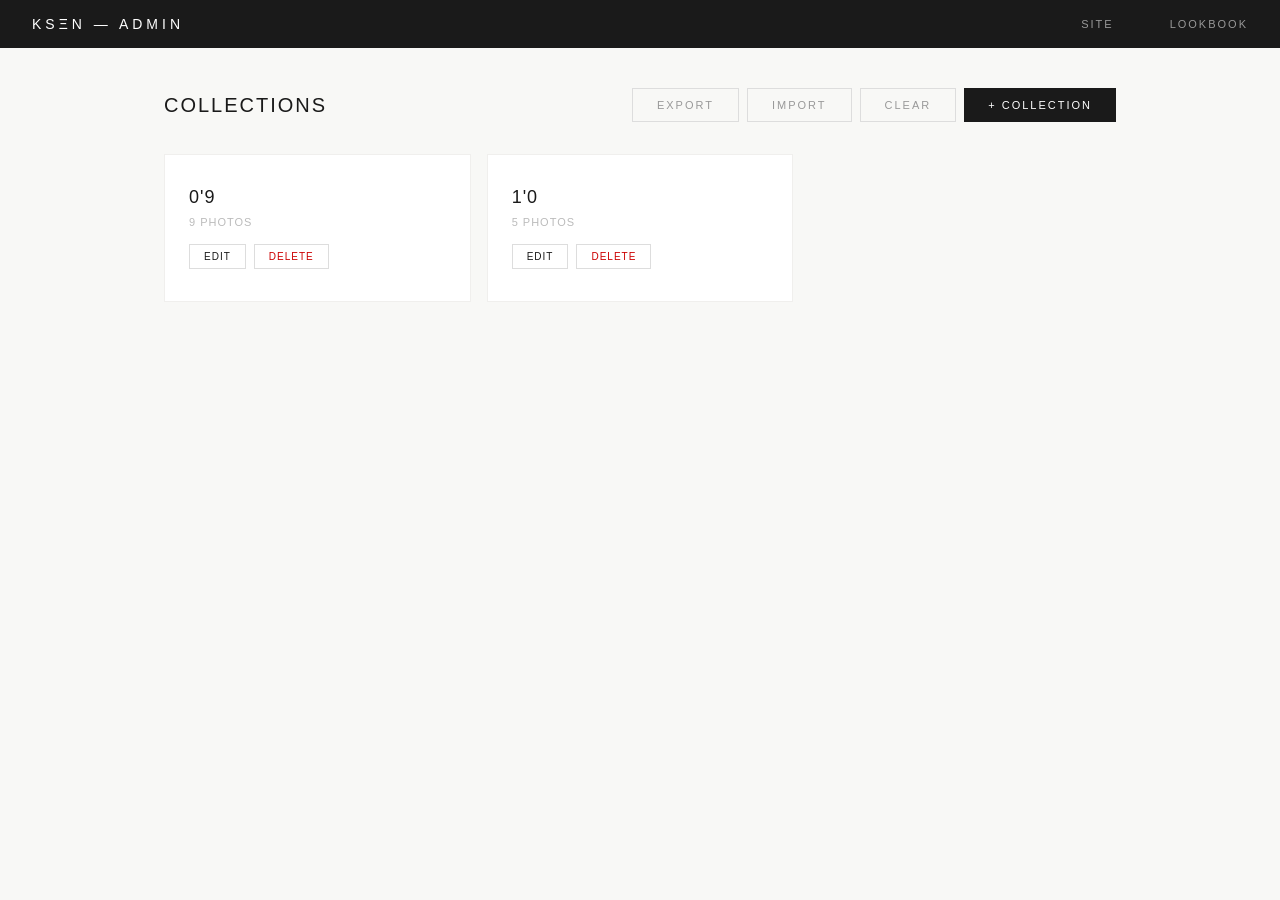
<file: admin.html>
<!DOCTYPE html>
<html lang="en">
<head>
    <meta charset="UTF-8">
    <meta name="viewport" content="width=device-width, initial-scale=1.0">
    <title>Admin — KSΞN</title>
    <link rel="stylesheet" href="css/style.css">
    <style>
        * { box-sizing: border-box; margin: 0; padding: 0; }
        body { font-family: -apple-system, BlinkMacSystemFont, 'Helvetica Neue', Arial, sans-serif; background: #f8f8f6; color: #1a1a1a; }
        nav.admin-nav { position: relative; top: auto; left: auto; right: auto; height: auto; background: #1a1a1a !important; border-bottom: none; backdrop-filter: none; padding: 16px 32px; display: flex; justify-content: space-between; align-items: center; }
        .admin-nav h1 { color: #fff; font-size: 14px; font-weight: 300; letter-spacing: 4px; text-transform: uppercase; }
        .admin-nav .nav-links a { color: #999; text-decoration: none; font-size: 11px; letter-spacing: 2px; text-transform: uppercase; margin-left: 16px; transition: color .2s; }
        .admin-nav .nav-links a:hover { color: #fff; }
        .admin-container { max-width: 1000px; margin: 0 auto; padding: 40px 24px 60px; }
        .admin-header { display: flex; justify-content: space-between; align-items: center; margin-bottom: 32px; }
        .admin-header h2 { font-size: 20px; font-weight: 300; letter-spacing: 2px; text-transform: uppercase; }
        .admin-header .back-btn { background: none; border: none; font-size: 20px; cursor: pointer; color: #999; padding: 4px 8px; margin-right: 12px; }
        .admin-header .back-btn:hover { color: #1a1a1a; }
        .admin-header button { background: #1a1a1a; color: #fff; border: none; padding: 10px 24px; font-size: 11px; letter-spacing: 2px; text-transform: uppercase; cursor: pointer; transition: opacity .2s; }
        .admin-header button:hover { opacity: .8; }
        .admin-header .btn-outline { background: none; color: #999; border: 1px solid #ddd; }
        .admin-header .btn-outline:hover { color: #1a1a1a; border-color: #1a1a1a; opacity: 1; }
        .col-grid { display: grid; grid-template-columns: repeat(auto-fill, minmax(280px, 1fr)); gap: 16px; }
        .col-card { background: #fff; border: 1px solid #f0efed; padding: 32px 24px; cursor: pointer; transition: all .3s; display: flex; flex-direction: column; gap: 8px; }
        .col-card:hover { border-color: #1a1a1a; }
        .col-card h3 { font-size: 18px; font-weight: 400; letter-spacing: 1px; }
        .col-card .col-count { font-size: 11px; color: #bbb; letter-spacing: 1px; text-transform: uppercase; }
        .col-card-actions { display: flex; gap: 8px; margin-top: 8px; }
        .col-card-actions button { background: none; border: 1px solid #ddd; padding: 6px 14px; font-size: 10px; letter-spacing: 1px; text-transform: uppercase; cursor: pointer; transition: all .2s; }
        .col-card-actions .edit-btn { color: #1a1a1a; }
        .col-card-actions .edit-btn:hover { border-color: #1a1a1a; }
        .col-card-actions .delete-btn { color: #c00; }
        .col-card-actions .delete-btn:hover { border-color: #c00; }
        .prod-grid { display: grid; grid-template-columns: repeat(auto-fill, minmax(200px, 1fr)); gap: 16px; }
        .prod-card { background: #fff; border: 1px solid #f0efed; overflow: hidden; cursor: pointer; transition: all .3s; }
        .prod-card:hover { border-color: #1a1a1a; }
        .prod-card img { width: 100%; height: 240px; object-fit: cover; display: block; }
        .prod-card-body { padding: 12px 16px 16px; }
        .prod-card-body .look { font-size: 9px; color: #bbb; letter-spacing: 2px; text-transform: uppercase; }
        .prod-card-body h4 { font-size: 13px; font-weight: 500; margin: 4px 0 2px; }
        .prod-card-body .desc { font-size: 11px; color: #888; line-height: 1.4; display: -webkit-box; -webkit-line-clamp: 2; -webkit-box-orient: vertical; overflow: hidden; }
        .prod-card-actions { display: flex; gap: 6px; padding: 0 16px 14px; flex-wrap: wrap; }
        .prod-card-actions button { background: none; border: 1px solid #ddd; padding: 5px 12px; font-size: 9px; letter-spacing: 1px; text-transform: uppercase; cursor: pointer; transition: all .2s; }
        .prod-card-actions .edit-btn { color: #1a1a1a; }
        .prod-card-actions .edit-btn:hover { border-color: #1a1a1a; }
        .prod-card-actions .delete-btn { color: #c00; }
        .prod-card-actions .delete-btn:hover { border-color: #c00; }
        .admin-empty { grid-column: 1 / -1; text-align: center; padding: 60px 20px; color: #bbb; font-size: 13px; letter-spacing: 1px; }
        .admin-form-overlay { position: fixed; inset: 0; background: rgba(0,0,0,0.5); display: none; justify-content: center; align-items: center; z-index: 200; padding: 20px; }
        .admin-form-overlay.active { display: flex; }
        .admin-form { background: #fff; width: 100%; max-width: 520px; max-height: 90vh; overflow-y: auto; padding: 40px; }
        .admin-form h3 { font-size: 16px; font-weight: 400; letter-spacing: 2px; text-transform: uppercase; margin-bottom: 24px; }
        .admin-form label { display: block; font-size: 10px; letter-spacing: 2px; text-transform: uppercase; color: #999; margin-bottom: 4px; margin-top: 16px; }
        .admin-form label:first-of-type { margin-top: 0; }
        .admin-form input, .admin-form textarea { width: 100%; padding: 10px 12px; border: 1px solid #ddd; font-size: 13px; font-family: inherit; background: #fafafa; outline: none; transition: border .2s; }
        .admin-form input:focus, .admin-form textarea:focus { border-color: #1a1a1a; }
        .admin-form textarea { resize: vertical; min-height: 60px; }
        .dropzone { border: 2px dashed #ddd; padding: 20px; text-align: center; cursor: pointer; transition: all .2s; background: #fafafa; margin-top: 4px; min-height: 120px; display: flex; flex-direction: column; align-items: center; justify-content: center; }
        .dropzone:hover, .dropzone.dragover { border-color: #1a1a1a; background: #f0f0ee; }
        .dropzone.has-image { border-style: solid; border-color: #ddd; padding: 4px; }
        .dropzone img { max-width: 100%; max-height: 200px; display: block; }
        .dropzone .dz-text { font-size: 11px; color: #bbb; letter-spacing: 1px; }
        .dropzone.has-image .dz-text { display: none; }
        .admin-form-actions { display: flex; gap: 12px; margin-top: 24px; }
        .admin-form-actions button { flex: 1; padding: 12px; border: none; font-size: 11px; letter-spacing: 2px; text-transform: uppercase; cursor: pointer; }
        .admin-form-actions .save-btn { background: #1a1a1a; color: #fff; }
        .admin-form-actions .cancel-btn { background: none; border: 1px solid #ddd; color: #999; }
        .admin-form-actions .save-btn:hover { opacity: .85; }
        .admin-form-actions .cancel-btn:hover { color: #1a1a1a; border-color: #1a1a1a; }
        .admin-toast { position: fixed; bottom: 24px; left: 50%; transform: translateX(-50%); background: #1a1a1a; color: #fff; padding: 12px 24px; font-size: 12px; letter-spacing: 1px; opacity: 0; transition: opacity .3s; z-index: 300; pointer-events: none; }
        .admin-toast.show { opacity: 1; }
            @media (max-width: 600px) {
            .admin-nav { padding: 12px 16px; }
            .admin-container { padding: 0 12px; margin: 20px auto; }
            .col-grid { grid-template-columns: 1fr; }
            .prod-grid { grid-template-columns: 1fr; }
            .prod-card-actions button { font-size: 8px; padding: 4px 8px; }
            .admin-form { padding: 24px; }
        }
    </style>
</head>
<body>

    <nav class="admin-nav">
        <h1>KSΞN — Admin</h1>
        <div class="nav-links">
            <a href="index.html">Site</a>
            <a href="collection.html">Lookbook</a>
        </div>
    </nav>

    <div class="admin-container" id="app">
        <div id="viewMain">
            <div class="admin-header">
                <h2>Collections</h2>
                <div style="display:flex;gap:8px;flex-wrap:wrap;">
                    <button class="btn-outline" onclick="exportData()">Export</button>
                    <button class="btn-outline" onclick="importData()">Import</button>
                    <button class="btn-outline" onclick="clearStorage()">Clear</button>
                    <button onclick="openColForm()">+ Collection</button>
                </div>
            </div>
            <div class="col-grid" id="colGrid"></div>
        </div>

        <div id="viewDetail" style="display:none;">
            <div class="admin-header">
                <div>
                    <button class="back-btn" onclick="showMain()">&#8592;</button>
                    <span id="detailTitle" style="font-size:20px;font-weight:300;letter-spacing:2px;text-transform:uppercase;"></span>
                </div>
                <div style="display:flex;gap:8px;flex-wrap:wrap;">
                    <button onclick="document.getElementById('fldVideoFile').click()">+ Add Video</button>
                    <button onclick="openProductForm()">+ Add Photo</button>
                </div>
            </div>
            <div id="videoInfo" style="margin-bottom:16px;display:none;">
                <div style="display:flex;align-items:center;gap:8px;padding:8px 12px;background:#fff;border:1px solid #f0efed;flex-wrap:wrap;">
                    <span style="font-size:11px;color:#999;letter-spacing:1px;">Video:</span>
                    <span id="videoPath" style="font-size:12px;color:#1a1a1a;flex:1;"></span>
                    <div class="dropzone" id="videoDropzone" style="flex:1;min-height:60px;padding:8px;cursor:pointer;display:flex;align-items:center;justify-content:center;">
                        <span class="dz-text" id="videoDzText" style="font-size:10px;">Drop video or click to select</span>
                    </div>
                    <button onclick="removeVideo()" style="background:none;border:1px solid #ddd;padding:4px 10px;font-size:9px;letter-spacing:1px;text-transform:uppercase;cursor:pointer;color:#c00;">Remove</button>
                </div>
                <input type="file" id="fldVideoFile" accept="video/mp4,video/webm,video/quicktime" style="display:none">
            </div>
            <div class="prod-grid" id="prodGrid"></div>
        </div>
    </div>

    <div class="admin-form-overlay" id="formOverlay">
        <div class="admin-form">
            <h3 id="formTitle">Collection</h3>
            <form id="mainForm" novalidate onsubmit="saveForm(event)">
                <input type="hidden" id="formType" value="">
                <input type="hidden" id="formId" value="">
                <input type="hidden" id="formColId" value="">
                <div id="formFields"></div>
                <div class="admin-form-actions">
                    <button type="button" class="cancel-btn" onclick="closeForm()">Cancel</button>
                    <button type="submit" class="save-btn">Save</button>
                </div>
            </form>
        </div>
    </div>

    <div class="admin-toast" id="toast"></div>

    <script>
        const DEFAULT_COLLECTIONS = [
            { id: 3, name: "0'9", video: "" },
            { id: 4, name: "1'0", video: "images/cellection2.mp4" }
        ];
        const DEFAULT_PRODUCTS = [
            { id: 7, image: "images/July.jpg", look: "Look 08", name: "Dark Silhouette", desc: "Bold black and red composition.", materials: "100% Wool", model: "—", fit: "Tailored fit", height: 600, size: "small", collectionId: 4 },
            { id: 8, image: "images/July (2).jpg", look: "Look 09", name: "Pink Door Frame", desc: "Soft silhouette with architectural detail.", materials: "100% Linen", model: "—", fit: "Relaxed fit", height: 600, size: "small", collectionId: 3 }
        ];

        let activeColId = null;

        function getCollections() {
            const s = localStorage.getItem('ksen_collections');
            if (s) { try { return JSON.parse(s); } catch(e) {} }
            if (!localStorage.getItem('ksen_loaded')) {
                localStorage.setItem('ksen_loaded', '1');
                saveCollections(DEFAULT_COLLECTIONS);
            }
            return DEFAULT_COLLECTIONS;
        }
        function saveCollections(c) { localStorage.setItem('ksen_collections', JSON.stringify(c)); }
        function getProducts() {
            const s = localStorage.getItem('ksen_products');
            if (s) { try { return JSON.parse(s); } catch(e) {} }
            if (!localStorage.getItem('ksen_loaded')) {
                localStorage.setItem('ksen_loaded', '1');
                saveProducts(DEFAULT_PRODUCTS);
            }
            return DEFAULT_PRODUCTS;
        }
        function saveProducts(p) { localStorage.setItem('ksen_products', JSON.stringify(p)); }

        function renderCols() {
            const cols = getCollections();
            const products = getProducts();
            const grid = document.getElementById('colGrid');
            if (!cols.length) {
                grid.innerHTML = '<div class="admin-empty">No collections. Click "+ Collection" to start.</div>';
                return;
            }
            grid.innerHTML = cols.map(c => {
                const count = products.filter(p => p.collectionId === c.id).length;
                return `<div class="col-card" onclick="openCollection(${c.id})">
                    <h3>${c.name}</h3>
                    <div class="col-count">${count} photos</div>
                    <div class="col-card-actions" onclick="event.stopPropagation()">
                        <button class="edit-btn" onclick="openColForm(${c.id})">Edit</button>
                        <button class="delete-btn" onclick="deleteCol(${c.id})">Delete</button>
                    </div>
                </div>`;
            }).join('');
        }

        function openCollection(colId) {
            activeColId = colId;
            const col = getCollections().find(c => c.id === colId);
            if (!col) return;
            document.getElementById('detailTitle').textContent = col.name;
            document.getElementById('viewMain').style.display = 'none';
            document.getElementById('viewDetail').style.display = 'block';
            updateVideoInfo();
            renderProducts();
            const dz = document.getElementById('videoDropzone');
            const fi = document.getElementById('fldVideoFile');
            dz.onclick = () => fi.click();
            dz.ondragover = e => { e.preventDefault(); dz.style.borderColor = '#1a1a1a'; dz.style.background = '#f0f0ee'; };
            dz.ondragleave = () => { dz.style.borderColor = '#ddd'; dz.style.background = '#fafafa'; };
            dz.ondrop = e => { e.preventDefault(); dz.style.borderColor = '#ddd'; dz.style.background = '#fafafa'; handleVideoFile(e.dataTransfer.files[0]); };
            fi.onchange = () => { if (fi.files[0]) handleVideoFile(fi.files[0]); };
        }

        function updateVideoInfo() {
            const col = getCollections().find(c => c.id === activeColId);
            const el = document.getElementById('videoInfo');
            const path = document.getElementById('videoPath');
            if (col && col.video) {
                path.textContent = col.video;
                el.style.display = 'block';
            } else {
                el.style.display = 'none';
            }
        }

        function handleVideoFile(file) {
            if (!file) return showToast('No file');
            const ext = file.name.split('.').pop().toLowerCase();
            if (!['mp4','webm','mov'].includes(ext)) return showToast('Only MP4, WebM, MOV');
            const path = 'images/' + file.name;
            const cols = getCollections();
            const c = cols.find(x => x.id === activeColId);
            if (c) c.video = path;
            saveCollections(cols);
            document.getElementById('videoPath').textContent = path;
            document.getElementById('videoInfo').style.display = 'block';
            document.getElementById('videoDzText').textContent = '✓ ' + file.name;
            showToast('Video saved — put ' + file.name + ' in images/ folder');
        }

        function openVideoForm() {
            document.getElementById('fldVideoFile').click();
        }

        function removeVideo() {
            if (!confirm('Remove video from this collection?')) return;
            const cols = getCollections();
            const c = cols.find(x => x.id === activeColId);
            if (c) { c.video = ''; }
            saveCollections(cols);
            updateVideoInfo();
            showToast('Video removed');
        }

        function showMain() {
            activeColId = null;
            document.getElementById('viewDetail').style.display = 'none';
            document.getElementById('viewMain').style.display = 'block';
            renderCols();
        }

        function renderProducts() {
            const products = getProducts();
            const items = products.filter(p => p.collectionId === activeColId);
            const grid = document.getElementById('prodGrid');
            if (!items.length) {
                grid.innerHTML = '<div class="admin-empty">No photos in this collection. Click "+ Add Photo".</div>';
                return;
            }
            grid.innerHTML = items.map((p, i) => {
                const fullIdx = products.findIndex(x => x.id === p.id);
                const first = i === 0;
                const last = i === items.length - 1;
                return `<div class="prod-card">
                    <img src="${p.image}" alt="${p.name}" onerror="this.src='images/placeholder.svg'">
                    <div class="prod-card-body">
                        <div class="look">${p.look || '—'}</div>
                        <h4>${p.name}</h4>
                        <div class="desc">${p.desc || ''}</div>
                    </div>
                    <div class="prod-card-actions">
                        <button class="edit-btn" onclick="openProductForm(${fullIdx})">Edit</button>
                        <button class="delete-btn" onclick="deleteProduct(${fullIdx})">Delete</button>
                        <button class="edit-btn" onclick="moveProduct(${p.id}, -1)" ${first ? 'disabled style="opacity:0.3"' : ''}>&#8593;</button>
                        <button class="edit-btn" onclick="moveProduct(${p.id}, 1)" ${last ? 'disabled style="opacity:0.3"' : ''}>&#8595;</button>
                    </div>
                </div>`;
            }).join('');
        }

        function openColForm(colId) {
            const col = colId !== undefined ? getCollections().find(c => c.id === colId) : null;
            document.getElementById('formType').value = 'collection';
            document.getElementById('formId').value = colId !== undefined ? colId : '';
            document.getElementById('formColId').value = '';
            document.getElementById('formTitle').textContent = col ? 'Edit Collection' : 'Add Collection';
            document.getElementById('formFields').innerHTML = `
                <label>Collection Name</label>
                <input type="text" id="fldName" placeholder="June" value="${col ? col.name : ''}">
            `;
            document.getElementById('formOverlay').classList.add('active');
        }

        function openProductForm(prodIdx) {
            const products = getProducts();
            const p = prodIdx !== undefined ? products[prodIdx] : null;
            document.getElementById('formType').value = 'product';
            document.getElementById('formId').value = prodIdx !== undefined ? prodIdx : '';
            document.getElementById('formColId').value = prodIdx === undefined && activeColId !== null ? activeColId : '';
            const allCols = getCollections();
            const currentColId = p ? p.collectionId : activeColId;
            document.getElementById('formTitle').textContent = p ? 'Edit Photo' : 'Add Photo';
            document.getElementById('formFields').innerHTML = `
                <label>Look Label</label>
                <input type="text" id="fldLook" placeholder="Look 01" value="${p ? (p.look || '') : ''}">
                <label>Product Name</label>
                <input type="text" id="fldName" placeholder="Wool Tailored Blazer" value="${p ? (p.name || '') : ''}">
                <label>Photo</label>
                <div class="dropzone${p && p.image ? ' has-image' : ''}" id="dropzone">
                    ${p && p.image ? `<img src="${p.image}" id="dzPreview">` : ''}
                    <span class="dz-text" id="dzText">${p && p.image ? '' : 'Drop image here or click to select'}</span>
                </div>
                <input type="file" id="fldFile" accept="image/*" style="display:none">
                <input type="hidden" id="fldImage" value="${p ? (p.image || '') : ''}">
                <label>Collection</label>
                <select id="fldCollection" style="width:100%;padding:10px 12px;border:1px solid #ddd;font-size:13px;font-family:inherit;background:#fafafa;outline:none;">
                    ${allCols.map(c => `<option value="${c.id}" ${c.id === currentColId ? 'selected' : ''}>${c.name}</option>`).join('')}
                </select>
                <label>Description</label>
                <textarea id="fldDesc" placeholder="Product description..." rows="3">${p ? (p.desc || '') : ''}</textarea>
                <label>Materials</label>
                <input type="text" id="fldMaterials" placeholder="100% Virgin Wool" value="${p ? (p.materials || '') : ''}">
                <label>Model</label>
                <input type="text" id="fldModel" placeholder="Ксения, 178 cm" value="${p ? (p.model || '') : ''}">
                <label>Fit</label>
                <input type="text" id="fldFit" placeholder="True to size" value="${p ? (p.fit || '') : ''}">
                <label>Size in Grid</label>
                <select id="fldSize" style="width:100%;padding:10px 12px;border:1px solid #ddd;font-size:13px;font-family:inherit;background:#fafafa;outline:none;">
                    <option value="small" ${(p ? (p.size||'small') : 'small') === 'small' ? 'selected' : ''}>Small (1 col)</option>
                    <option value="wide" ${(p ? (p.size||'small') : 'small') === 'wide' ? 'selected' : ''}>Wide (2 cols)</option>
                    <option value="tall" ${(p ? (p.size||'small') : 'small') === 'tall' ? 'selected' : ''}>Tall (2 rows)</option>
                    <option value="big" ${(p ? (p.size||'small') : 'small') === 'big' ? 'selected' : ''}>Big (2 cols x 2 rows)</option>
                </select>
                <label>Height (px)</label>
                <div style="display:flex;gap:8px;align-items:center;">
                    <input type="range" id="fldHeightRange" min="300" max="1000" step="50" value="${p ? (p.height || 600) : 600}" style="flex:1;" oninput="document.getElementById('fldHeight').value=this.value">
                    <input type="number" id="fldHeight" min="300" max="1000" value="${p ? (p.height || 600) : 600}" style="width:80px;" oninput="document.getElementById('fldHeightRange').value=this.value">
                </div>
            `;
            const dz = document.getElementById('dropzone');
            const fileInput = document.getElementById('fldFile');
            dz.addEventListener('click', () => fileInput.click());
            dz.addEventListener('dragover', e => { e.preventDefault(); dz.classList.add('dragover'); });
            dz.addEventListener('dragleave', () => dz.classList.remove('dragover'));
            dz.addEventListener('drop', e => { e.preventDefault(); dz.classList.remove('dragover'); handleFile(e.dataTransfer.files[0]); });
            fileInput.addEventListener('change', () => { if (fileInput.files[0]) handleFile(fileInput.files[0]); });
            document.getElementById('formOverlay').classList.add('active');
        }

        function handleFile(file) {
            if (!file) return showToast('No file');
            const ext = file.name.split('.').pop().toLowerCase();
            if (ext === 'heic' || ext === 'heif') return showToast('HEIC not supported — convert to JPG');
            showToast('Processing image...');
            const reader = new FileReader();
            reader.onload = function(e) {
                const rawDataUrl = e.target.result;
                const img = new Image();
                img.onload = function() {
                    const canvas = document.createElement('canvas');
                    let w = img.width, h = img.height;
                    const maxDim = 1200;
                    if (w > maxDim || h > maxDim) {
                        if (w > h) { h = Math.round(h * maxDim / w); w = maxDim; }
                        else { w = Math.round(w * maxDim / h); h = maxDim; }
                    }
                    canvas.width = w; canvas.height = h;
                    const ctx = canvas.getContext('2d');
                    ctx.drawImage(img, 0, 0, w, h);
                    const dataUrl = canvas.toDataURL('image/jpeg', 0.8);
                    const filename = 'photo_' + Date.now() + '.jpg';
                    const filepath = 'images/' + filename;
                    document.getElementById('fldImage').value = filepath;
                    const dz = document.getElementById('dropzone');
                    let prev = document.getElementById('dzPreview');
                    if (!prev) { prev = document.createElement('img'); prev.id = 'dzPreview'; dz.insertBefore(prev, dz.firstChild); }
                    prev.src = dataUrl;
                    dz.classList.add('has-image');
                    document.getElementById('dzText').textContent = '⚠ Save file then click Save';
                    const dzText = document.getElementById('dzText');
                    dzText.style.display = 'block';
                            const oldLink = dz.querySelector('.dl-link');
                    if (oldLink) oldLink.remove();
                    const link = document.createElement('a');
                    link.href = dataUrl;
                    link.download = filename;
                    link.className = 'dl-link';
                    link.textContent = ' Download image ';
                    link.style.cssText = 'display:inline-block;margin-top:6px;padding:4px 12px;background:#1a1a1a;color:#fff;font-size:10px;letter-spacing:1px;text-transform:uppercase;text-decoration:none;';
                    dz.appendChild(link);
                    showToast('Save the image to ' + filepath);
                };
                img.onerror = function() {
                    const filename = 'photo_' + Date.now() + '.jpg';
                    const filepath = 'images/' + filename;
                    document.getElementById('fldImage').value = filepath;
                    const dz = document.getElementById('dropzone');
                    let prev = document.getElementById('dzPreview');
                    if (!prev) { prev = document.createElement('img'); prev.id = 'dzPreview'; dz.insertBefore(prev, dz.firstChild); }
                    prev.src = rawDataUrl;
                    dz.classList.add('has-image');
                    const dzText = document.getElementById('dzText');
                    dzText.textContent = '⚠ Save file then click Save';
                    dzText.style.display = 'block';
                    const oldLink = dz.querySelector('.dl-link');
                    if (oldLink) oldLink.remove();
                    const link = document.createElement('a');
                    link.href = rawDataUrl;
                    link.download = filename;
                    link.className = 'dl-link';
                    link.textContent = ' Download image ';
                    link.style.cssText = 'display:inline-block;margin-top:6px;padding:4px 12px;background:#1a1a1a;color:#fff;font-size:10px;letter-spacing:1px;text-transform:uppercase;text-decoration:none;';
                    dz.appendChild(link);
                    showToast('Save the image to ' + filepath);
                };
                img.src = rawDataUrl;
            };
            reader.onerror = function() { showToast('Failed to read file'); };
            reader.readAsDataURL(file);
        }
        function closeForm() { document.getElementById('formOverlay').classList.remove('active'); }

        function saveForm(e) {
            e.preventDefault();
            const type = document.getElementById('formType').value;
            const id = document.getElementById('formId').value;
            if (type === 'collection') {
                const cols = getCollections();
                const name = document.getElementById('fldName').value.trim();
                if (!name) return showToast('Enter a name');
                if (id !== '') {
                    const col = cols.find(c => c.id === parseInt(id));
                    if (col) col.name = name;
                } else {
                    cols.push({ id: cols.length ? Math.max(...cols.map(c => c.id)) + 1 : 0, name, video: '' });
                }
                saveCollections(cols);
                closeForm();
                showMain();
                showToast('Collection saved');
            } else {
                const products = getProducts();
                const image = document.getElementById('fldImage').value;
                if (!image) return showToast('Drop or select an image');
                const data = {
                    image: image,
                    look: document.getElementById('fldLook').value,
                    name: document.getElementById('fldName').value,
                    desc: document.getElementById('fldDesc').value,
                    materials: document.getElementById('fldMaterials').value,
                    model: document.getElementById('fldModel').value,
                    fit: document.getElementById('fldFit').value,
                    height: parseInt(document.getElementById('fldHeight').value) || 600,
                    size: document.getElementById('fldSize').value || 'small',
                    collectionId: parseInt(document.getElementById('fldCollection').value)
                };
                if (id !== '') {
                    const idx = parseInt(id);
                    data.id = products[idx].id;
                    products[idx] = data;
                } else {
                    data.id = products.length ? Math.max(...products.map(p => p.id)) + 1 : 0;
                    products.push(data);
                }
                try { saveProducts(products); } catch(e) { return showToast('Storage full — use smaller photos'); }
                closeForm();
                renderProducts();
                showToast('Photo saved');
            }
        }

        function deleteCol(colId) {
            if (!confirm('Delete this collection and remove all its photos?')) return;
            let products = getProducts();
            let cols = getCollections();
            products = products.filter(p => p.collectionId !== colId);
            cols = cols.filter(c => c.id !== colId);
            saveProducts(products);
            saveCollections(cols);
            if (activeColId === colId) showMain();
            else renderCols();
            showToast('Collection deleted');
        }

        function deleteProduct(idx) {
            if (!confirm('Delete this photo?')) return;
            const products = getProducts();
            products.splice(idx, 1);
            saveProducts(products);
            renderProducts();
            showToast('Photo deleted');
        }

        function moveProduct(id, dir) {
            const products = getProducts();
            const idx = products.findIndex(p => p.id === id);
            if (idx < 0) return;
            const colItems = products.filter(p => p.collectionId === activeColId);
            const colIdx = colItems.findIndex(p => p.id === id);
            const newColIdx = colIdx + dir;
            if (newColIdx < 0 || newColIdx >= colItems.length) return;
            const targetId = colItems[newColIdx].id;
            const targetIdx = products.findIndex(p => p.id === targetId);
            [products[idx], products[targetIdx]] = [products[targetIdx], products[idx]];
            saveProducts(products);
            renderProducts();
        }

        function clearStorage() {
            if (!confirm('Clear all stored data and reload?')) return;
            localStorage.removeItem('ksen_products');
            localStorage.removeItem('ksen_collections');
            localStorage.removeItem('ksen_loaded');
            showMain();
            showToast('Cleared — defaults will load on next visit');
        }

        function exportData() {
            const data = JSON.stringify({ collections: getCollections(), products: getProducts() }, null, 2);
            const blob = new Blob([data], { type: 'application/json' });
            const a = document.createElement('a');
            a.href = URL.createObjectURL(blob);
            a.download = 'data.json';
            a.click();
            showToast('Скачан data.json — залей в корень репозитория');
        }

        function importData() {
            const input = document.createElement('input');
            input.type = 'file';
            input.accept = '.json';
            input.onchange = function(e) {
                const file = e.target.files[0];
                if (!file) return;
                const reader = new FileReader();
                reader.onload = function(ev) {
                    try {
                        const data = JSON.parse(ev.target.result);
                        if (!data.products || !data.collections) return showToast('Invalid backup file');
                        saveProducts(data.products);
                        saveCollections(data.collections);
                        showMain();
                        showToast('Imported successfully');
                    } catch(err) { showToast('Invalid backup file'); }
                };
                reader.readAsText(file);
            };
            input.click();
        }

        function showToast(msg) {
            const t = document.getElementById('toast');
            t.textContent = msg;
            t.classList.add('show');
            setTimeout(() => t.classList.remove('show'), 2000);
        }

        renderCols();
    </script>
</body>
</html>
</file>
<file: css/style.css>
@import url('https://fonts.googleapis.com/css2?family=Inter:wght@200;300;400;500;600&display=swap');

* {
    margin: 0;
    padding: 0;
    box-sizing: border-box;
}

html {
    scroll-behavior: smooth;
}

body {
    font-family: 'Inter', -apple-system, BlinkMacSystemFont, sans-serif;
    background: #ffffff;
    color: #1a1a1a;
    -webkit-font-smoothing: antialiased;
    overflow-x: hidden;
    animation: fadeIn 0.8s ease;
}

@keyframes fadeIn {
    from { opacity: 0; }
    to { opacity: 1; }
}

::selection {
    background: #1a1a1a;
    color: #ffffff;
}

/* ── Nav ── */
nav {
    position: fixed;
    top: 0;
    left: 0;
    right: 0;
    z-index: 100;
    padding: 0 48px;
    height: 80px;
    display: flex;
    align-items: center;
    background: rgba(255,255,255,0.95);
    backdrop-filter: blur(20px);
    border-bottom: 1px solid rgba(0,0,0,0.04);
    transition: background 0.4s, border-color 0.4s;
}

nav.scrolled {
    background: rgba(255,255,255,0.98);
    border-bottom-color: rgba(0,0,0,0.08);
}

.nav-container {
    width: 100%;
    max-width: 1440px;
    margin: 0 auto;
    display: flex;
    justify-content: space-between;
    align-items: center;
}

.logo {
    font-size: 22px;
    font-weight: 300;
    letter-spacing: 8px;
    text-transform: uppercase;
    text-decoration: none;
    color: #1a1a1a;
}

.logo-xi {
    display: inline-block;
}

.nav-links {
    display: flex;
    gap: 40px;
}

.nav-links a {
    text-decoration: none;
    color: #666;
    font-size: 13px;
    font-weight: 400;
    letter-spacing: 2px;
    text-transform: uppercase;
    transition: color 0.3s;
    position: relative;
}

.nav-links a::after {
    content: '';
    position: absolute;
    bottom: -4px;
    left: 0;
    width: 0;
    height: 1px;
    background: #1a1a1a;
    transition: width 0.3s;
}

.nav-links a:hover::after,
.nav-links a.active::after {
    width: 100%;
}

.nav-links a:hover,
.nav-links a.active {
    color: #1a1a1a;
}

.menu-toggle {
    display: none;
    flex-direction: column;
    gap: 6px;
    cursor: pointer;
}

.menu-toggle span {
    width: 24px;
    height: 1px;
    background: #1a1a1a;
    transition: 0.3s;
}

/* ── Hero ── */
.hero-full {
    margin-top: 80px;
    height: calc(100vh - 80px);
    overflow: hidden;
}

.hero-image {
    position: relative;
    width: 100%;
    height: 100%;
}

.hero-placeholder {
    width: 100%;
    height: 100%;
    background-size: cover;
    background-position: center;
    background-repeat: no-repeat;
    transition: transform 0.6s ease;
}

.hero-image::after {
    content: '';
    position: absolute;
    top: 0; left: 0; right: 0; bottom: 0;
    background: linear-gradient(to top, rgba(0,0,0,0.4) 0%, rgba(0,0,0,0.1) 50%, rgba(0,0,0,0.2) 100%);
    z-index: 1;
}

.hero-overlay {
    position: absolute;
    bottom: 80px;
    left: 80px;
    z-index: 2;
}

.hero-overlay {
    position: absolute;
    bottom: 80px;
    left: 80px;
}

.hero-season {
    font-size: 11px;
    color: rgba(255,255,255,0.5);
    letter-spacing: 4px;
    text-transform: uppercase;
    display: block;
    margin-bottom: 8px;
}

.hero-overlay h1 {
    font-size: 96px;
    font-weight: 200;
    letter-spacing: 20px;
    text-transform: uppercase;
    color: #ffffff;
    line-height: 1;
    margin-bottom: 12px;
}

.hero-overlay p {
    font-size: 14px;
    color: rgba(255,255,255,0.7);
    letter-spacing: 2px;
    font-weight: 300;
    margin-bottom: 32px;
    max-width: 400px;
    line-height: 1.6;
}

.btn-hero {
    display: inline-block;
    padding: 14px 40px;
    border: 1px solid rgba(255,255,255,0.6);
    color: #ffffff;
    font-family: 'Inter', sans-serif;
    font-size: 11px;
    font-weight: 400;
    letter-spacing: 3px;
    text-transform: uppercase;
    text-decoration: none;
    transition: all 0.4s;
}

.btn-hero:hover {
    background: #ffffff;
    color: #1a1a1a;
    border-color: #ffffff;
}

/* ── Masonry Grid ── */
.masonry-grid {
    padding: 0 48px 80px;
    max-width: 1440px;
    margin: 0 auto;
    display: grid;
    grid-template-columns: repeat(4, 1fr);
    gap: 16px;
}

.masonry-item {
    position: relative;
    display: block;
    text-decoration: none;
    color: inherit;
    overflow: hidden;
    grid-row: span 1;
}

.masonry-tall {
    grid-row: span 2;
}

.masonry-wide {
    grid-column: span 2;
}

.masonry-img {
    width: 100%;
    height: 100%;
    min-height: 400px;
    object-fit: cover;
    display: block;
    transition: transform 0.8s ease;
}

.masonry-tall .masonry-img {
    min-height: 600px;
}

.masonry-item:hover .masonry-img {
    transform: scale(1.04);
}

.masonry-overlay {
    position: absolute;
    bottom: 28px;
    left: 28px;
    opacity: 0;
    transform: translateY(10px);
    transition: all 0.4s ease;
}

.masonry-item:hover .masonry-overlay {
    opacity: 1;
    transform: translateY(0);
}

.masonry-season {
    font-size: 10px;
    color: rgba(255,255,255,0.6);
    letter-spacing: 3px;
    text-transform: uppercase;
    display: block;
    margin-bottom: 4px;
}

.masonry-overlay h3 {
    font-size: 16px;
    font-weight: 300;
    letter-spacing: 1px;
    color: #ffffff;
}

/* ── Reveal Animation ── */
.reveal {
    opacity: 0;
    transform: translateY(40px);
    transition: opacity 0.8s ease, transform 0.8s ease;
}

.reveal.visible {
    opacity: 1;
    transform: translateY(0);
}

.reveal-delay-1 { transition-delay: 0.1s; }
.reveal-delay-2 { transition-delay: 0.2s; }
.reveal-delay-3 { transition-delay: 0.3s; }
.reveal-delay-4 { transition-delay: 0.4s; }
.collection-right-title {
    animation: slideIn 0.6s ease;
}

@keyframes slideIn {
    from { opacity: 0; transform: translateX(-20px); }
    to { opacity: 1; transform: translateX(0); }
}

.video-break video {
    transition: transform 0.8s ease;
}

.video-break:hover video {
    transform: scale(1.02);
}

.video-break-hero video {
    transition: transform 0.8s ease;
}

.video-break-hero:hover video {
    transform: scale(1.02);
}

/* ── Collection Page ── */
.collection-page nav {
    background: rgba(0,0,0,0.85);
    backdrop-filter: blur(20px);
    border-bottom: 1px solid rgba(255,255,255,0.06);
}

.collection-page .logo {
    color: #ffffff;
}

.collection-page .nav-links a {
    color: rgba(255,255,255,0.6);
}

.collection-page .nav-links a::after {
    background: #ffffff;
}

.collection-page .nav-links a:hover,
.collection-page .nav-links a.active {
    color: #ffffff;
}

.collection-page .menu-toggle span {
    background: #ffffff;
}

.video-hero {
    margin-top: 80px;
}

.video-placeholder {
    position: relative;
    width: 100%;
    height: 85vh;
    overflow: hidden;
}

.full-video {
    width: 100%;
    height: 100%;
    object-fit: cover;
    display: block;
}

.video-overlay {
    position: absolute;
    inset: 0;
    display: flex;
    flex-direction: column;
    align-items: center;
    justify-content: center;
    z-index: 2;
}

.collection-hero-title {
    font-size: 48px;
    font-weight: 200;
    letter-spacing: 12px;
    text-transform: uppercase;
    color: #fff;
    text-shadow: 0 2px 20px rgba(0,0,0,0.6);
    margin-bottom: 30px;
}

.play-hint {
    font-size: 11px;
    color: rgba(255,255,255,0.5);
    letter-spacing: 3px;
    text-transform: uppercase;
    animation: bounce 2s infinite;
}

@keyframes bounce {
    0%, 100% { transform: translateY(0); opacity: 0.5; }
    50% { transform: translateY(8px); opacity: 1; }
}

.collection-right-title {
    font-size: 32px;
    font-weight: 300;
    letter-spacing: 6px;
    text-transform: uppercase;
    color: #1a1a1a;
    text-align: left;
    padding: 12px 48px 8px;
    margin: 0;
    pointer-events: none;
    user-select: none;
    line-height: 1;
}

/* ── Horizontal Gallery ── */
.gallery-section {
    margin-bottom: 120px;
}



.gallery-wrapper {
    position: relative;
}

.horizontal-gallery {
    padding: 0 48px 80px;
    overflow-x: auto;
    -webkit-overflow-scrolling: touch;
    scroll-behavior: auto;
}

.gallery-arrow {
    position: absolute;
    top: 50%;
    transform: translateY(-50%);
    z-index: 5;
    background: rgba(255,255,255,0.9);
    border: 1px solid #f0efed;
    width: 44px;
    height: 44px;
    display: flex;
    align-items: center;
    justify-content: center;
    font-size: 18px;
    cursor: pointer;
    color: #1a1a1a;
    transition: all 0.3s;
    user-select: none;
}

.gallery-arrow:hover {
    background: #1a1a1a;
    color: #fff;
    border-color: #1a1a1a;
}

.gallery-arrow-left {
    left: 8px;
}

.gallery-arrow-right {
    right: 8px;
}

.horizontal-gallery::-webkit-scrollbar {
    display: none;
}

.gallery-track {
    display: flex;
    gap: 16px;
    cursor: grab;
}

.gallery-item {
    flex-shrink: 0;
}

.gallery-img {
    cursor: pointer;
    object-fit: cover;
    display: block;
    transition: opacity 0.3s;
}

.gallery-img:hover {
    opacity: 0.85;
}

/* ── Collection Navigation ── */
.collection-nav {
    display: flex;
    justify-content: center;
    gap: 6px;
    padding: 32px 24px 24px;
    flex-wrap: wrap;
}

.collection-nav a {
    display: inline-block;
    padding: 8px 20px;
    font-size: 10px;
    letter-spacing: 3px;
    text-transform: uppercase;
    text-decoration: none;
    color: #bbb;
    border: 1px solid #eee;
    transition: all 0.3s;
    background: #fff;
}

.collection-nav a:hover {
    color: #1a1a1a;
    border-color: #1a1a1a;
}

.collection-nav a.active {
    color: #1a1a1a;
    border-color: #1a1a1a;
    background: #f5f5f3;
}

.video-break-hero {
    width: 100%;
    height: 120vh;
    overflow: hidden;
    position: relative;
}

.video-break-hero video {
    width: 100%;
    height: 100%;
    object-fit: cover;
    display: block;
}

.video-hero-overlay {
    position: absolute;
    top: 32px;
    left: 32px;
    z-index: 3;
}

.video-hero-overlay span {
    font-size: 14px;
    font-weight: 300;
    letter-spacing: 4px;
    text-transform: uppercase;
    color: #fff;
    text-shadow: 0 2px 12px rgba(0,0,0,0.5);
    background: rgba(0,0,0,0.3);
    padding: 8px 16px;
}

.video-break {
    width: 100%;
    height: 80vh;
    overflow: hidden;
}

.gallery-section .video-break {
    margin-bottom: 60px;
}

.video-break video {
    width: 100%;
    height: 100%;
    object-fit: cover;
    display: block;
}

/* ── Fullscreen Viewer ── */
.fullscreen-viewer {
    display: none;
    position: fixed;
    top: 0;
    left: 0;
    right: 0;
    bottom: 0;
    z-index: 1000;
    background: rgba(0,0,0,0.95);
    backdrop-filter: blur(10px);
    align-items: center;
    justify-content: center;
}

.fullscreen-viewer.active {
    display: flex;
}

.viewer-image-container {
    width: 100%;
    height: 100%;
    display: flex;
    align-items: center;
    justify-content: center;
    padding: 80px;
}

.viewer-image {
    max-width: 100%;
    max-height: 100%;
    object-fit: contain;
    opacity: 0;
    transition: opacity 0.4s;
}

.viewer-image.loaded {
    opacity: 1;
}

.viewer-close {
    position: absolute;
    top: 24px;
    right: 32px;
    background: none;
    border: none;
    color: rgba(255,255,255,0.6);
    font-size: 36px;
    cursor: pointer;
    z-index: 10;
    transition: color 0.3s;
    font-family: 'Inter', sans-serif;
}

.viewer-close:hover {
    color: #ffffff;
}

.viewer-nav {
    position: absolute;
    top: 50%;
    transform: translateY(-50%);
    background: none;
    border: none;
    color: rgba(255,255,255,0.4);
    font-size: 32px;
    cursor: pointer;
    padding: 24px;
    z-index: 10;
    transition: color 0.3s;
    font-family: 'Inter', sans-serif;
}

.viewer-nav:hover {
    color: #ffffff;
}

.viewer-prev {
    left: 16px;
}

.viewer-next {
    right: 16px;
}

.viewer-counter {
    position: absolute;
    bottom: 32px;
    left: 50%;
    transform: translateX(-50%);
    color: rgba(255,255,255,0.4);
    font-size: 12px;
    letter-spacing: 3px;
    font-weight: 300;
}

/* ── Brand / About Section ── */
.brand-section {
    padding: 100px 48px;
    background: #ffffff;
}

.brand-inner {
    max-width: 640px;
    margin: 0 auto;
    text-align: center;
}

.brand-inner h2 {
    font-size: 24px;
    font-weight: 200;
    letter-spacing: 6px;
    text-transform: uppercase;
    margin-bottom: 40px;
    color: #1a1a1a;
}

.brand-text p {
    font-size: 15px;
    font-weight: 300;
    line-height: 1.8;
    color: #555;
    margin-bottom: 20px;
}

.brand-text p:last-child {
    margin-bottom: 0;
}

/* ── Contact Section ── */
.contact-section {
    padding: 80px 48px;
    background: #f8f8f6;
}

.contact-inner {
    max-width: 600px;
    margin: 0 auto;
    text-align: center;
}

.contact-inner h2 {
    font-size: 28px;
    font-weight: 300;
    letter-spacing: 4px;
    text-transform: uppercase;
    margin-bottom: 48px;
    color: #1a1a1a;
}

.contact-grid {
    display: flex;
    justify-content: center;
    gap: 60px;
    flex-wrap: wrap;
}

.contact-item h4 {
    font-size: 10px;
    letter-spacing: 3px;
    text-transform: uppercase;
    color: #999;
    font-weight: 400;
    margin-bottom: 8px;
}

.contact-item a,
.contact-item p {
    font-size: 15px;
    color: #1a1a1a;
    font-weight: 300;
    text-decoration: none;
    transition: opacity 0.2s;
}

.contact-item a:hover {
    opacity: 0.6;
}

/* ── Footer ── */
footer {
    padding: 48px;
    border-top: 1px solid #f0efed;
}

.footer-container {
    max-width: 1440px;
    margin: 0 auto;
    display: flex;
    justify-content: space-between;
    align-items: flex-end;
}

.footer-brand h3 {
    font-size: 16px;
    font-weight: 300;
    letter-spacing: 6px;
    text-transform: uppercase;
    margin-bottom: 8px;
}

.footer-brand p {
    font-size: 12px;
    color: #999;
    font-weight: 300;
}

.footer-counter {
    font-size: 11px;
    color: #bbb;
    letter-spacing: 1px;
    font-weight: 300;
}

.footer-counter span {
    color: #666;
    font-weight: 400;
}

.footer-links {
    display: flex;
    gap: 32px;
}

.footer-links a {
    text-decoration: none;
    color: #666;
    font-size: 12px;
    letter-spacing: 2px;
    text-transform: uppercase;
    font-weight: 400;
    transition: color 0.3s;
}



/* ── Responsive ── */
@media (max-width: 768px) {
    nav {
        padding: 0 24px;
    }

    .nav-links {
        display: none;
    }

    .nav-links.active {
        display: flex;
        flex-direction: column;
        position: absolute;
        top: 80px;
        left: 0;
        right: 0;
        background: #ffffff;
        padding: 24px 48px;
        gap: 20px;
        border-bottom: 1px solid #f0efed;
    }

    .menu-toggle {
        display: flex;
    }

    .hero-full {
        height: 70vh;
    }

    .hero-overlay {
        bottom: 40px;
        left: 24px;
    }

    .hero-overlay h1 {
        font-size: 48px;
        letter-spacing: 12px;
    }

    .hero-overlay p {
        font-size: 12px;
        max-width: 280px;
    }


    .masonry-grid {
        padding: 0 24px 60px;
        grid-template-columns: 1fr;
        gap: 12px;
    }

    .masonry-tall,
    .masonry-wide {
        grid-column: span 1;
        grid-row: span 1;
    }

    .masonry-img {
        min-height: 300px;
    }

    .masonry-tall .masonry-img {
        min-height: 350px;
    }

    .collection-page nav {
        background: rgba(0,0,0,0.9);
    }

    .collection-page .nav-links.active {
        background: #1a1a1a;
    }

    .collection-page .nav-links.active a {
        color: rgba(255,255,255,0.8);
    }

    .collection-right-title {
        font-size: 24px;
        letter-spacing: 5px;
        padding: 8px 24px 6px;
    }

    .gallery-section .horizontal-gallery {
        padding: 0 24px 60px;
    }

    .gallery-arrow {
        display: none;
    }

    .collection-nav {
        padding: 24px 12px 16px;
        gap: 4px;
    }

    .collection-nav a {
        padding: 6px 14px;
        font-size: 9px;
        letter-spacing: 2px;
    }

    .video-break-hero {
        height: 60vh;
    }

    .video-break {
        height: 50vh;
    }


    .brand-section {
        padding: 60px 24px;
    }

    .brand-inner h2 {
        font-size: 20px;
        letter-spacing: 4px;
    }

    .brand-text p {
        font-size: 14px;
    }

    .contact-section {
        padding: 60px 24px;
    }

    .contact-grid {
        gap: 40px;
    }

    .viewer-image-container {
        padding: 60px 24px;
    }

    .viewer-nav {
        font-size: 24px;
        padding: 16px;
    }

    .viewer-prev {
        left: 4px;
    }

    .viewer-next {
        right: 4px;
    }

    footer {
        padding: 32px 24px;
    }

    .footer-container {
        flex-direction: column;
        align-items: flex-start;
        gap: 16px;
    }

    .footer-links {
        gap: 20px;
    }
}

@media (max-width: 480px) {
    nav {
        padding: 0 16px;
        height: 60px;
    }

    .logo {
        font-size: 18px;
        letter-spacing: 5px;
    }

    .hero-full {
        margin-top: 60px;
        height: 65vh;
    }

    .hero-overlay {
        bottom: 24px;
        left: 16px;
        right: 16px;
    }

    .hero-overlay h1 {
        font-size: 36px;
        letter-spacing: 8px;
    }

    .hero-overlay p {
        font-size: 11px;
        max-width: 100%;
        margin-bottom: 20px;
    }

    .btn-hero {
        padding: 10px 28px;
        font-size: 10px;
    }

    .masonry-grid {
        padding: 0 12px 40px;
        gap: 8px;
    }

    .masonry-img {
        min-height: 240px;
    }

    .masonry-tall .masonry-img {
        min-height: 280px;
    }

    .masonry-overlay {
        bottom: 16px;
        left: 16px;
        opacity: 1;
        transform: none;
    }

    .masonry-overlay h3 {
        font-size: 14px;
    }

    .video-placeholder {
        height: 50vh;
    }

    .video-break-hero {
        height: 30vh;
    }

    .video-break {
        height: 40vh;
    }

    .collection-right-title {
        font-size: 20px;
        letter-spacing: 4px;
        padding: 20px 16px 4px;
    }

    .gallery-item .gallery-img {
        min-width: 280px !important;
        height: 420px !important;
    }

    .collection-nav {
        padding: 16px 8px 12px;
        gap: 4px;
    }

    .collection-nav a {
        padding: 5px 10px;
        font-size: 8px;
        letter-spacing: 1px;
    }

    .brand-section {
        padding: 48px 16px;
    }

    .brand-inner h2 {
        font-size: 18px;
        letter-spacing: 4px;
    }

    .brand-text p {
        font-size: 13px;
    }

    .contact-section {
        padding: 48px 16px;
    }

    .contact-inner h2 {
        font-size: 22px;
        margin-bottom: 32px;
    }

    .contact-grid {
        gap: 28px;
        flex-direction: column;
    }

    .viewer-image-container {
        padding: 40px 12px;
    }

    .viewer-close {
        top: 12px;
        right: 16px;
        font-size: 28px;
    }

    .viewer-nav {
        font-size: 28px;
        padding: 20px 12px;
    }

    .viewer-prev {
        left: 0;
    }

    .viewer-next {
        right: 0;
    }

    footer {
        padding: 24px 16px;
    }

    .footer-brand h3 {
        font-size: 14px;
    }
}
</file>
